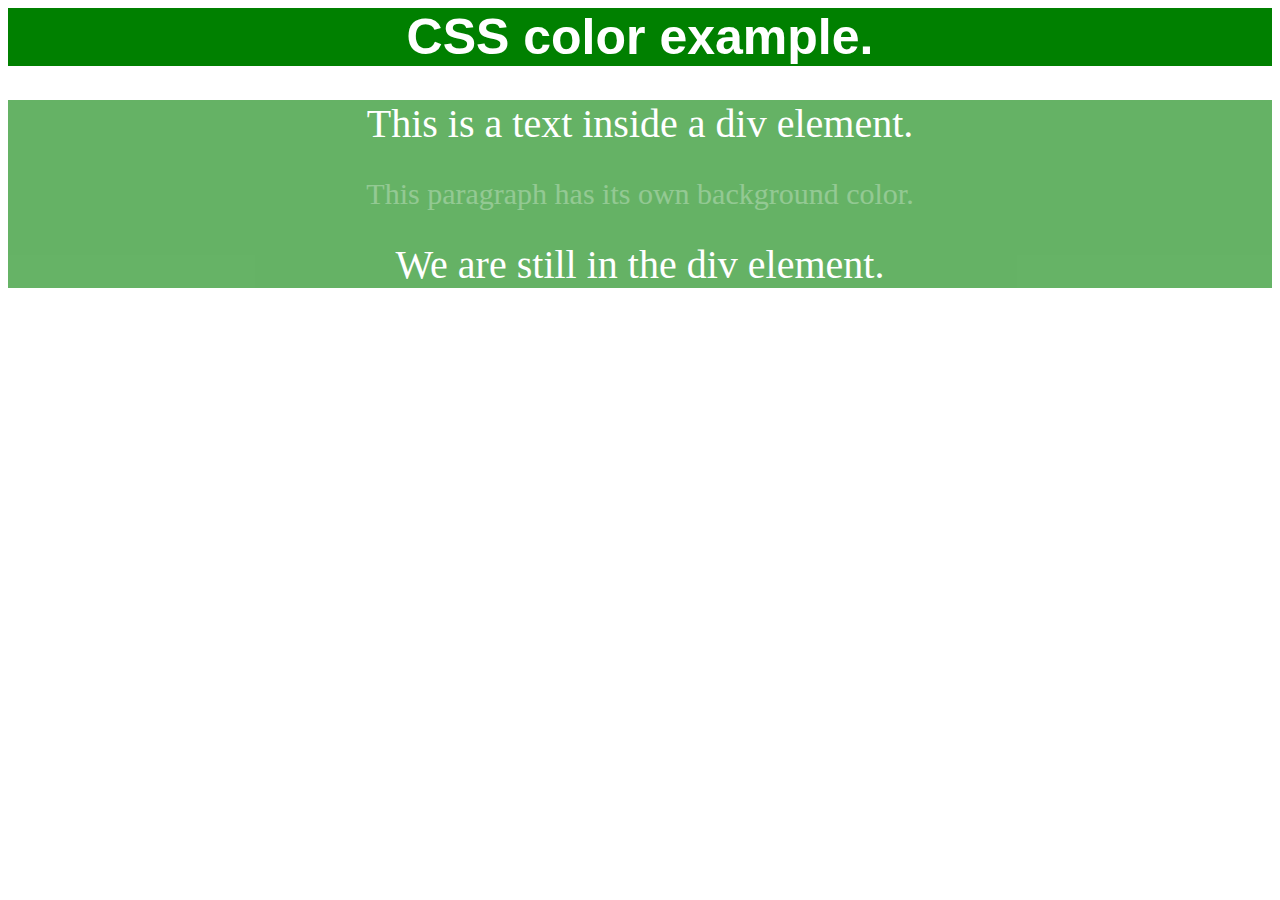
<file: background using CSS.html>
<html>
    <head>
        <title>background using css</title>
    <style>
        h1{
            background-color: green;
            color: white;
            font-size: 50px;
            text-align: center;
            font-family: Verdana, Geneva, Tahoma, sans-serif;
        }
        div{
            background-color: green;
            color: white;
            opacity: 0.6;
            font-size: 40px;
            text-align: center;
        }
        p {
            background-color: green;
            color: white;
            opacity: 0.3;
            font-size: 30px;
            text-align: center;
        }
    </style>
    </head>
    <body>
            <h1>CSS color example.</h1>
            <div>
                This is a text inside a div element.
            <p>This paragraph has its own background color.</p>
                We are still in the div element.
            </div>
    </body>
</html>
</file>
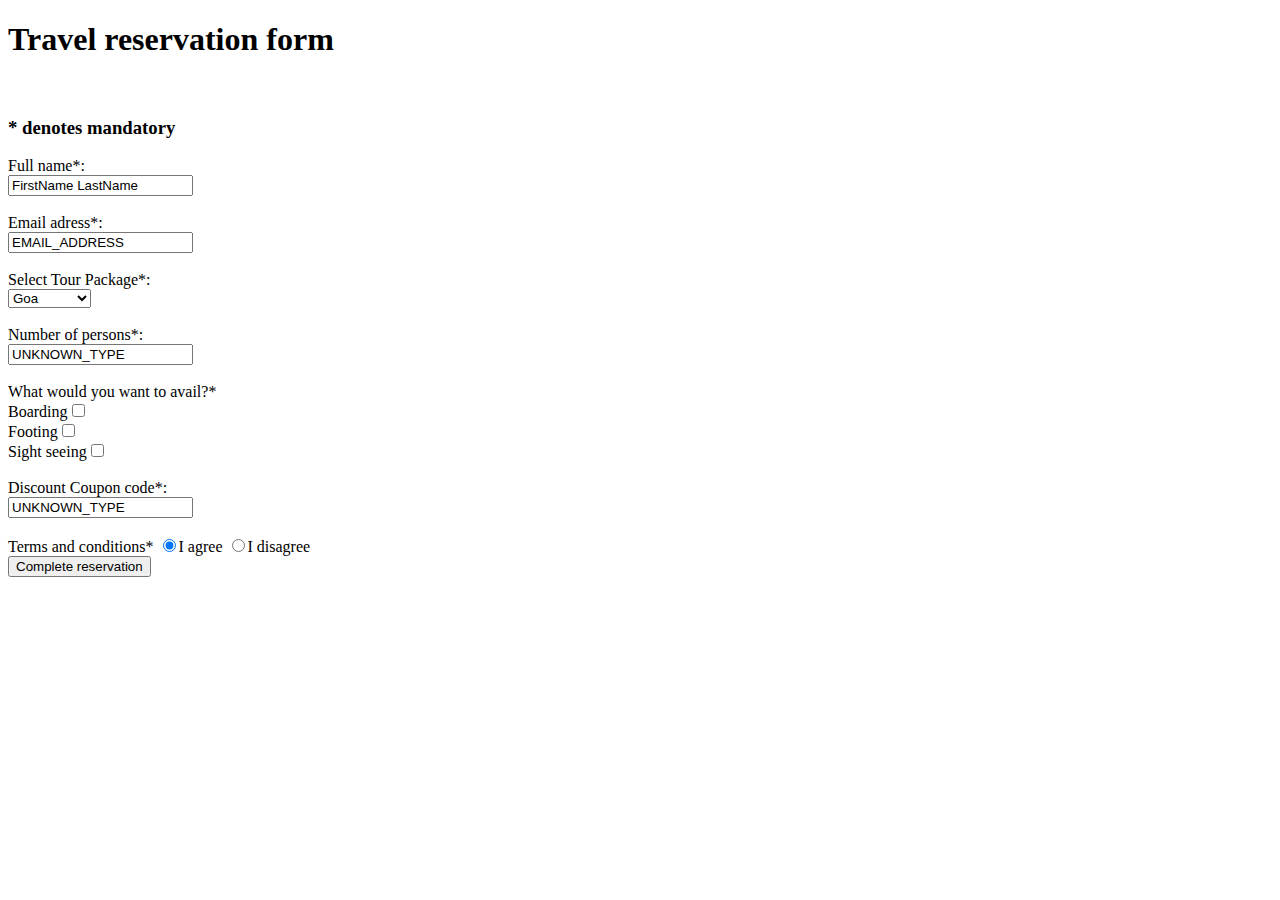
<file: Basic Form.html>
<!DOCTYPE html>
<html lang="en">
<head>
    <meta charset="UTF-8">
    <meta http-equiv="X-UA-Compatible" content="IE=edge">
    <meta name="viewport" content="width=device-width, initial-scale=1.0">
    <title>Practice</title>
</head>
<body>
    <p>
        <h1>Travel reservation form</h1><br/>
        <h3>* denotes mandatory</h3>
    </p>

    <form>
        <label>Full name*:</label></br>
        <input type="text" value="FirstName LastName"><br/><br/>
        <label>Email adress*:</label><br/>
        <input type="text" value="EMAIL_ADDRESS"><br/><br/>
        <label>Select Tour Package*:</label><br/>
        <select>
            <option value="Goa">Goa</option>
            <option value="Kashmir">Kashmir</option>
            <option value="Rajasthan">Rajasthan</option>
        </select>
        <br/>
        <br/>
        <label>Number of persons*:</label><br/>
        <input type="text" value="UNKNOWN_TYPE"><br/><br/>
        <label>What would you want to avail?*</label><br/>
        Boarding<input type="checkbox" name="facilities[]" value="Boarding"><br/>
        Footing<input type="checkbox" name="facilities[]"value="Footing"><br/>
        Sight seeing<input type="checkbox"name="facilities[]" value="Sight seeing"><br/><br/>
        <label>Discount Coupon code*:</label><br/>
        <input type="text" value="UNKNOWN_TYPE"><br/><br/>
        <label>Terms and conditions*</label>
        <input type="radio" name="ads" value="agree" checked>I agree
        <input type="radio" name="ads" value="disagree">I disagree<br/>
        <button>Complete reservation</button>
    </form>
</body>
</html>
</file>
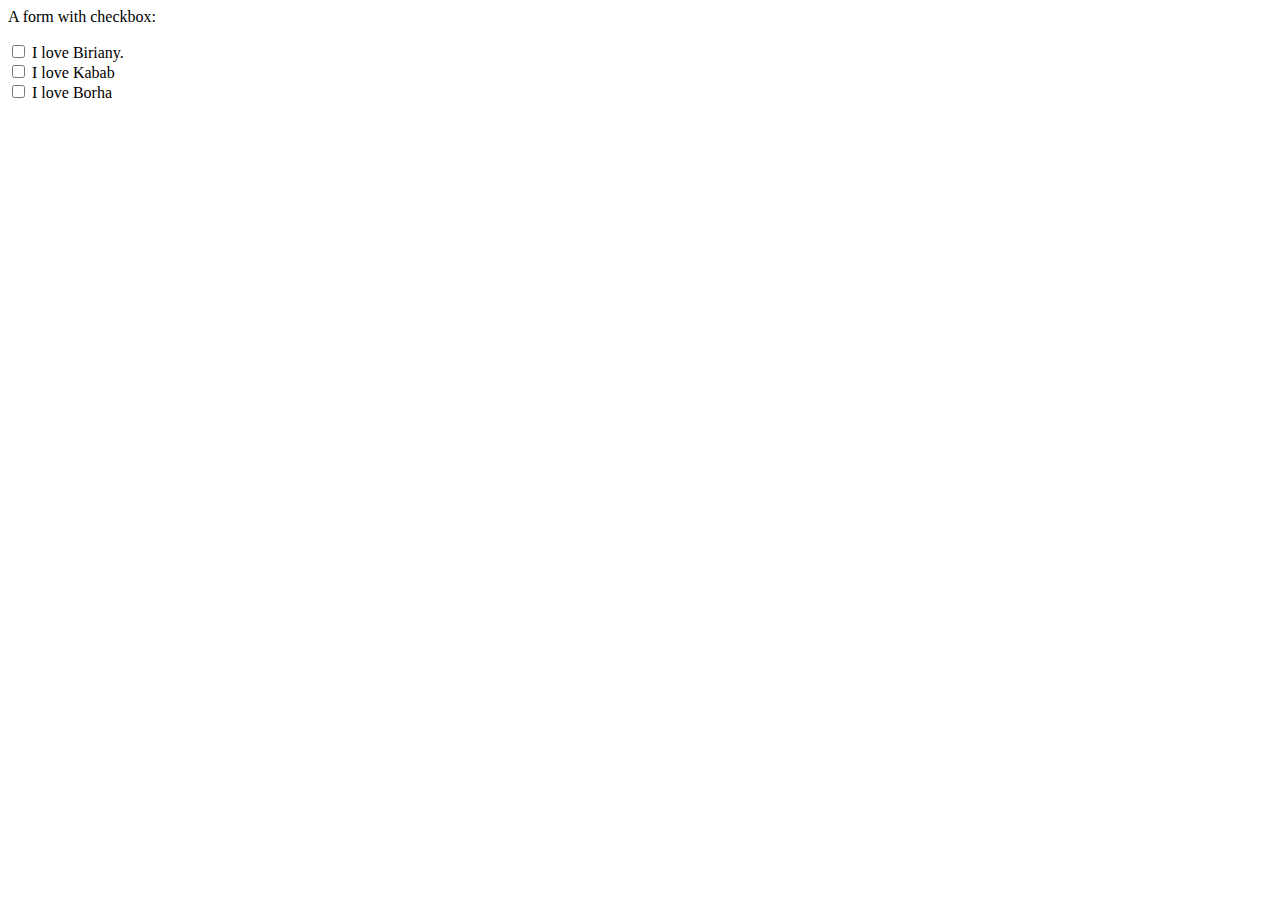
<file: CheckBox.html>
<html>
  <head>
    <title>Check Box</title>
    <body>
      <p>A form with checkbox:</p>
      <form>
        <input
          type="checkbox"
          id="fooditem1"
          name="fooditem1"
          value="Biriany"
        />
        <label for="fooditem1">I love Biriany.</label><br />
        <input type="checkbox" id="fooditem2" name="fooditem2" value="Kabab" />
        <label for="fooditem2">I love Kabab</label><br />
        <input
          type="checkbox"
          id="fooditem3"
          name="fooditem3"
          value="Borhani"
        />
        <label for="fooditem3">I love Borha</label><br />
      </form>
    </body>
  </head>
</html>
</file>
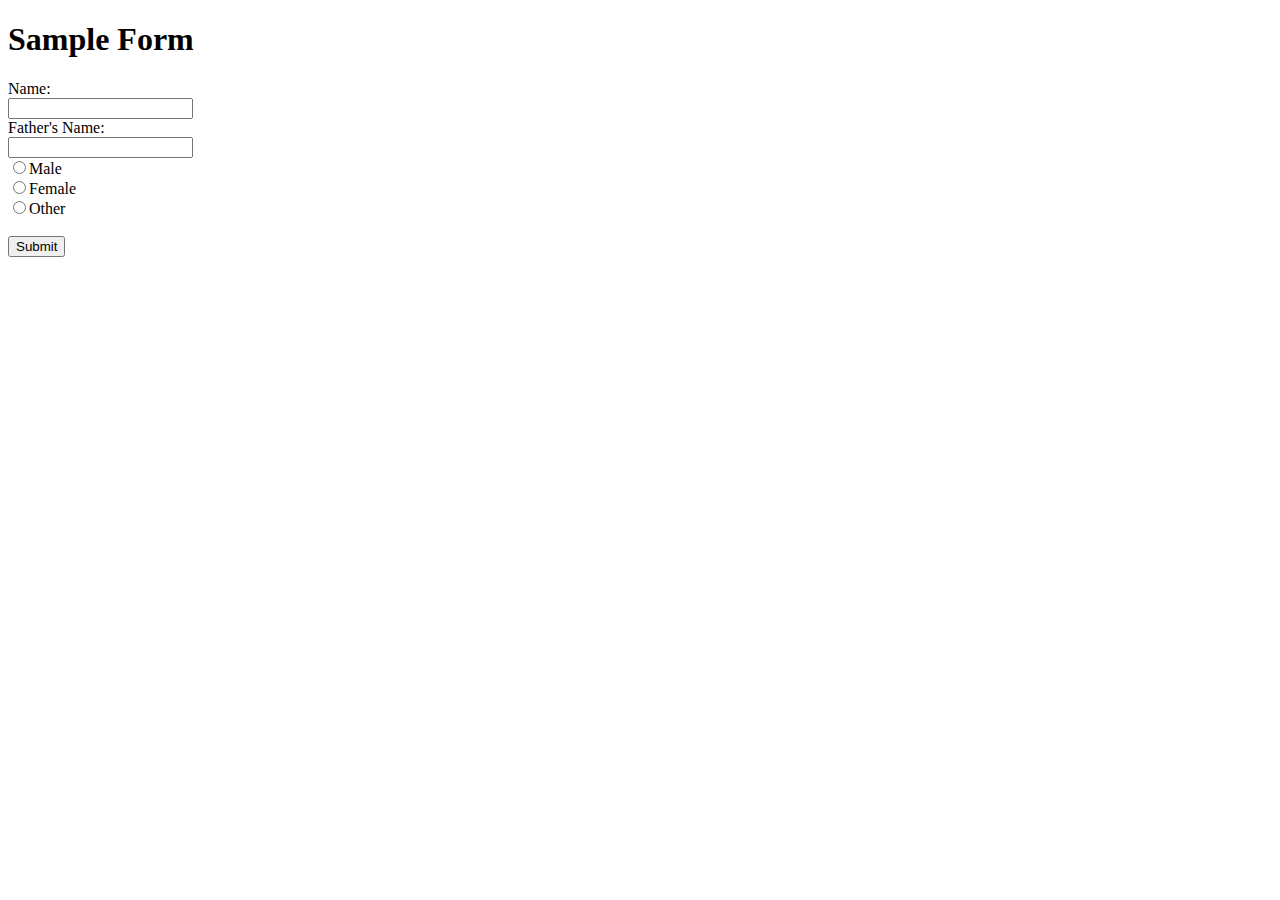
<file: Form Action Attributes.html>
<!DOCTYPE html>
<html lang="en">
  <head>
    <title>Action Attribute.</title>
  </head>
  <body>
    <h1>Sample Form</h1>

    <form action="dummy.html" target="_blank" method="post">
      <label for="name">Name:</label><br>
      <input type="text" name="name" id="name"><br>
      <label for="fname">Father's Name:</label><br>
      <input type="text" name="fname" id="fname"><br>
      <input type="radio" name="gender" value="Male">Male<br>
      <input type="radio" name="gender" value="Female">Female<br>
      <input type="radio" name="gender" value="Other">Other<br><br>
      <button>Submit</button>
    </form>
  </body>
</html>
</file>
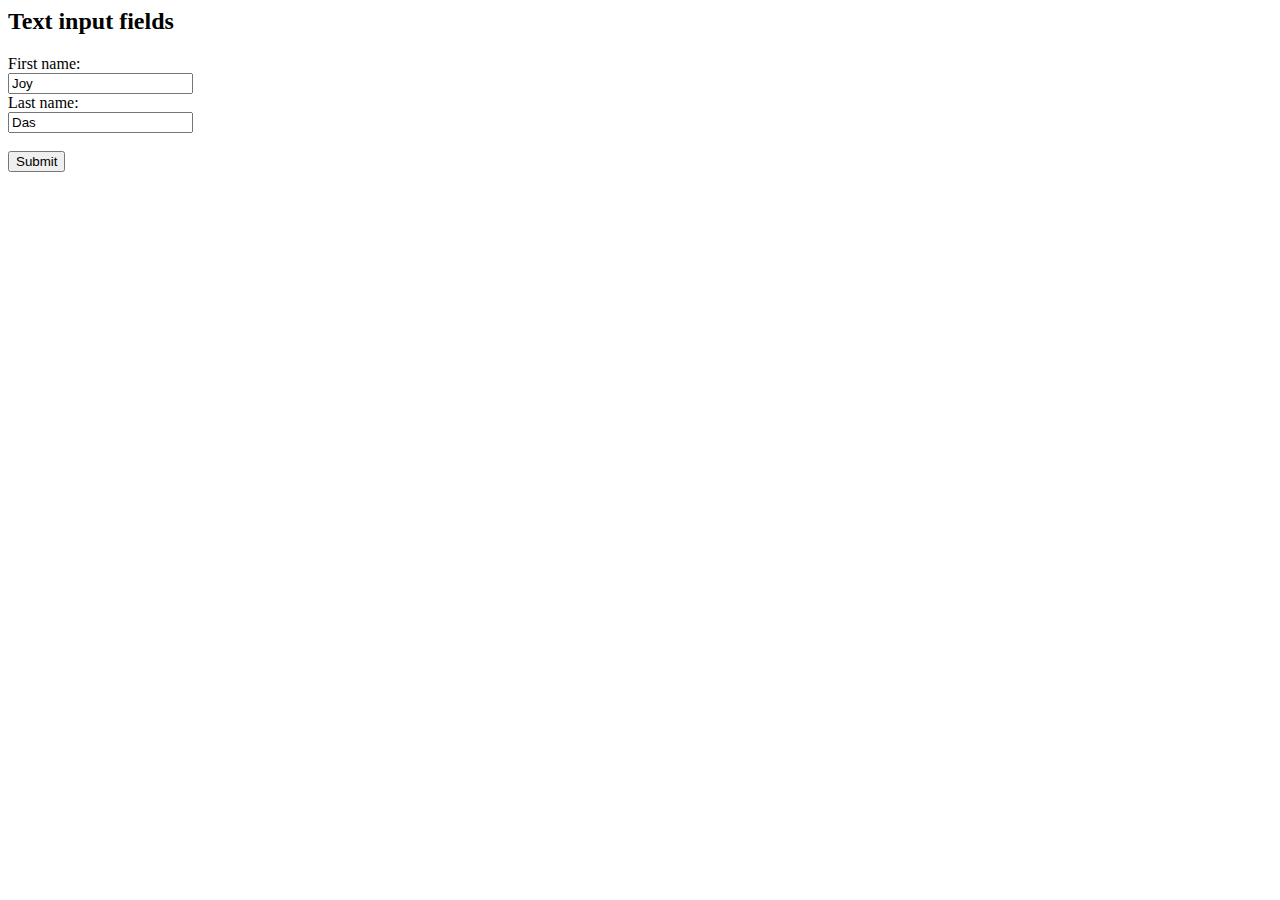
<file: form.html>
<html>
  <head>
    <title>Basic Form</title>
  </head>
  <body>
    <h2>Text input fields</h2>

    <form>
      <label for="fname">First name:</label><br />
      <input type="text" id="fname" name="fname" value="Joy" /><br />
      <label for="lname">Last name:</label><br />
      <input type="text" value="Das" /><br /><br />
      <button>Submit</button>
    </form>
  </body>
</html>
</file>
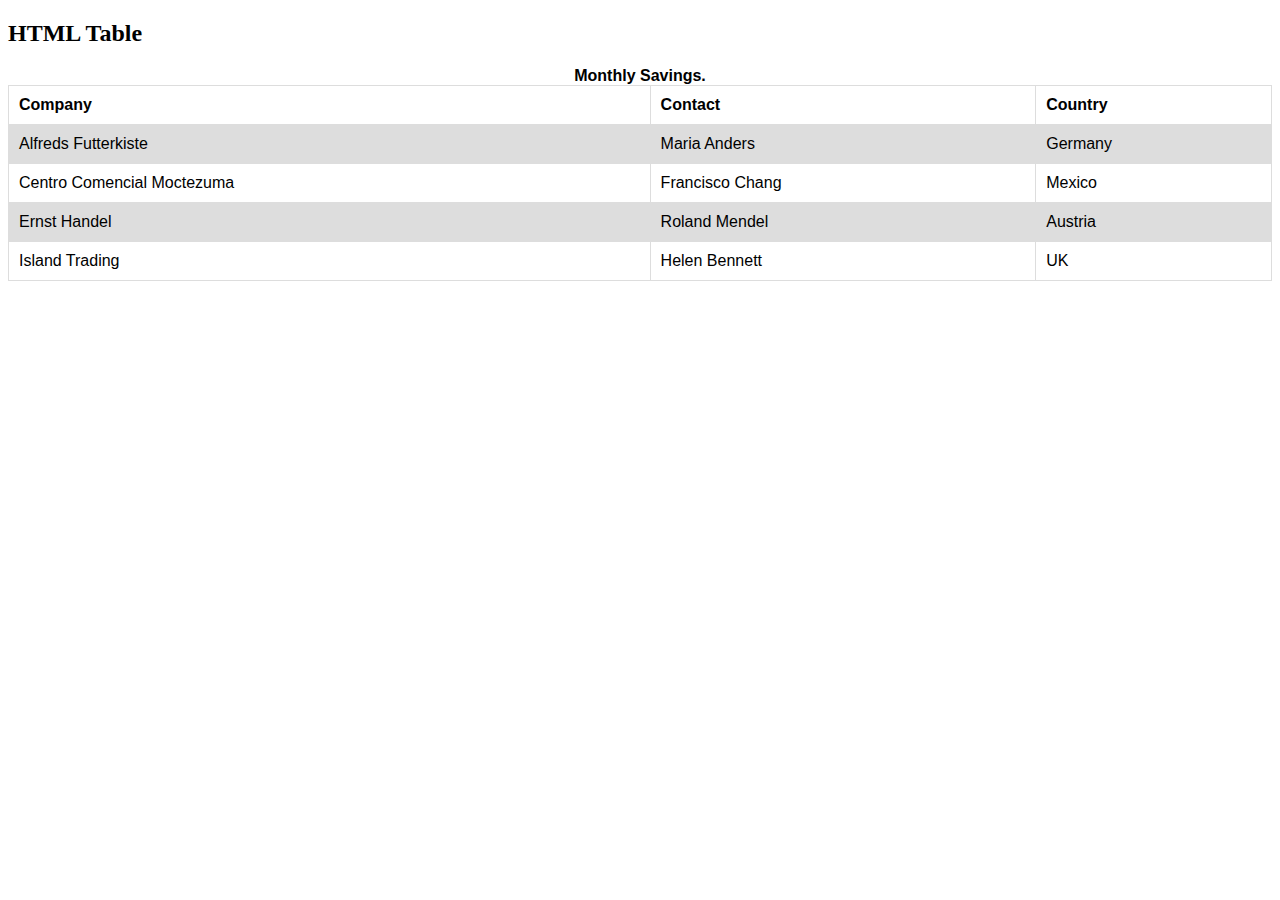
<file: Image Maps.html>
<!DOCTYPE html>
<html lang="en">
  <head>
    <title>Table</title>
    <style>
      table {
        font-family: Arial, Helvetica, sans-serif;
        border-collapse: collapse;
        width: 100%;
      }

      td {
        border: 1px solid #dddddd;
        text-align: left;
        padding: 10px;
      }
      th {
        border: 1px solid #dddddd;
        text-align: left;
        padding: 10px;
      }
      tr:nth-child(even) {
        background-color: #dddddd;
      }
    </style>
  </head>
  <body>
    <h2>HTML Table</h2>
    <table>
      <caption>
        <b> Monthly Savings.</b>
      </caption>
      <tr>
        <th>Company</th>
        <th>Contact</th>
        <th>Country</th>
      </tr>

      <tr>
        <td>Alfreds Futterkiste</td>
        <td>Maria Anders</td>
        <td>Germany</td>
      </tr>
      <tr>
        <td>Centro Comencial Moctezuma</td>
        <td>Francisco Chang</td>
        <td>Mexico</td>
      </tr>
      <tr>
        <td>Ernst Handel</td>
        <td>Roland Mendel</td>
        <td>Austria</td>
      </tr>
      <tr>
        <td>Island Trading</td>
        <td>Helen Bennett</td>
        <td>UK</td>
      </tr>
    </table>
  </body>
</html>
</file>
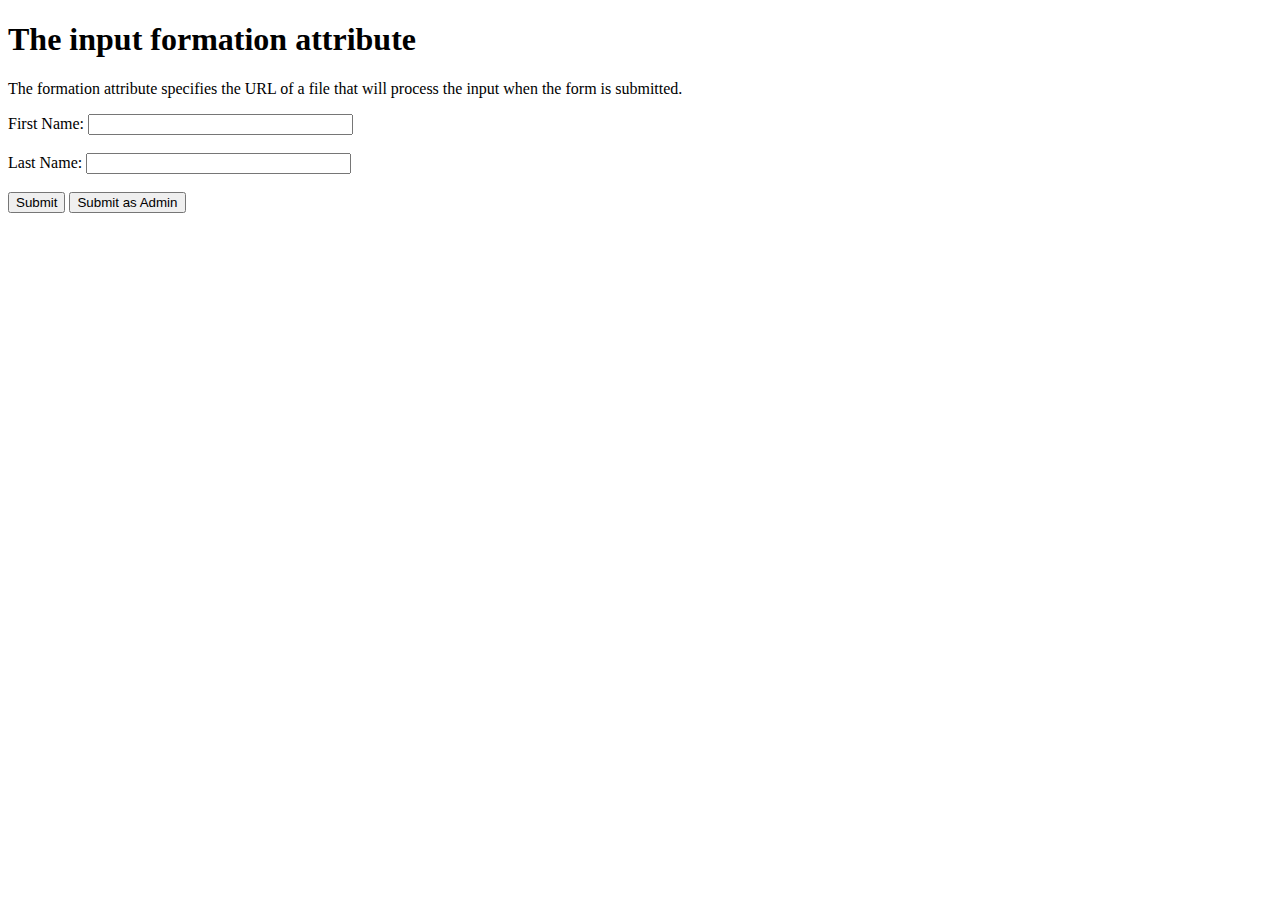
<file: input function attribute.html>
<!DOCTYPE html>
<html lang="en">
<head>
    <title>input formation</title>
</head>
<body>
    <h1>The input formation attribute</h1>
    <p>The formation attribute specifies the URL of a file that will process the input when the form is submitted.</p>

    <form action="">
        <label for="fname">First Name:</label>
        <input type="text" id="fname" name="fname" size="30"><br><br>
        <label for="lname">Last Name:</label>
        <input type="text" name="lname" id="lname" size="30"><br><br>
        <input type="submit" value="Submit">
        <input type="submit" fornation="" value="Submit as Admin">
    </form>
</body>
</html>
</file>
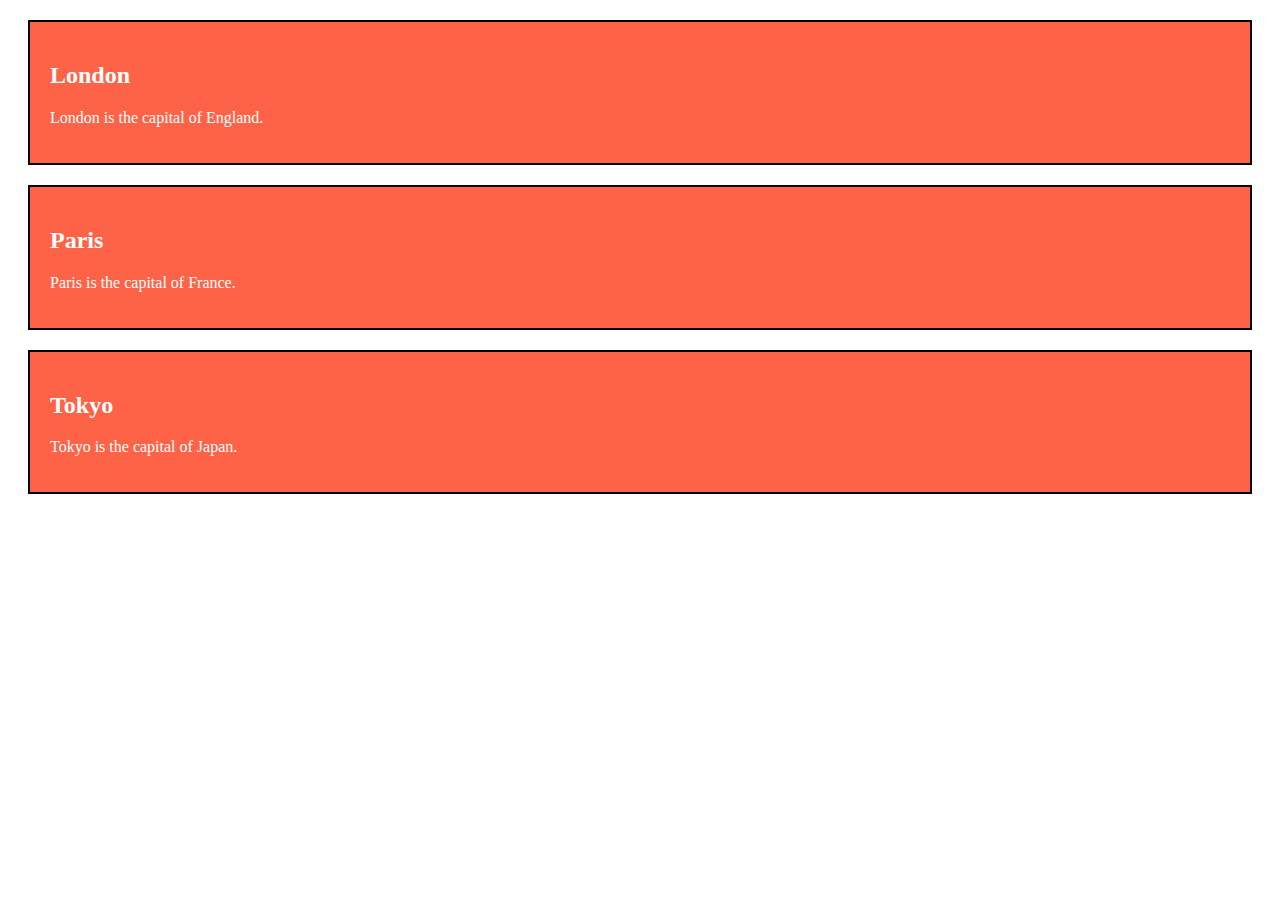
<file: Lists.html>
<!DOCTYPE html>
<html lang="en">
  <head>
    <meta charset="UTF-8" />
    <meta http-equiv="X-UA-Compatible" content="IE=edge" />
    <meta name="viewport" content="width=device-width, initial-scale=1.0" />
    <title>Document</title>
    <style>
      .city {
        background-color: tomato;
        color: white;
        border: 2px solid black;
        margin: 20px;
        padding: 20px;
      }
    </style>
  </head>
  <body>
    <div class="city">
      <h2>London</h2>
      <p>London is the capital of England.</p>
    </div>

    <div class="city">
      <h2>Paris</h2>
      <p>Paris is the capital of France.</p>
    </div>

    <div class="city">
      <h2>Tokyo</h2>
      <p>Tokyo is the capital of Japan.</p>
    </div>
  </body>
</html>
</file>
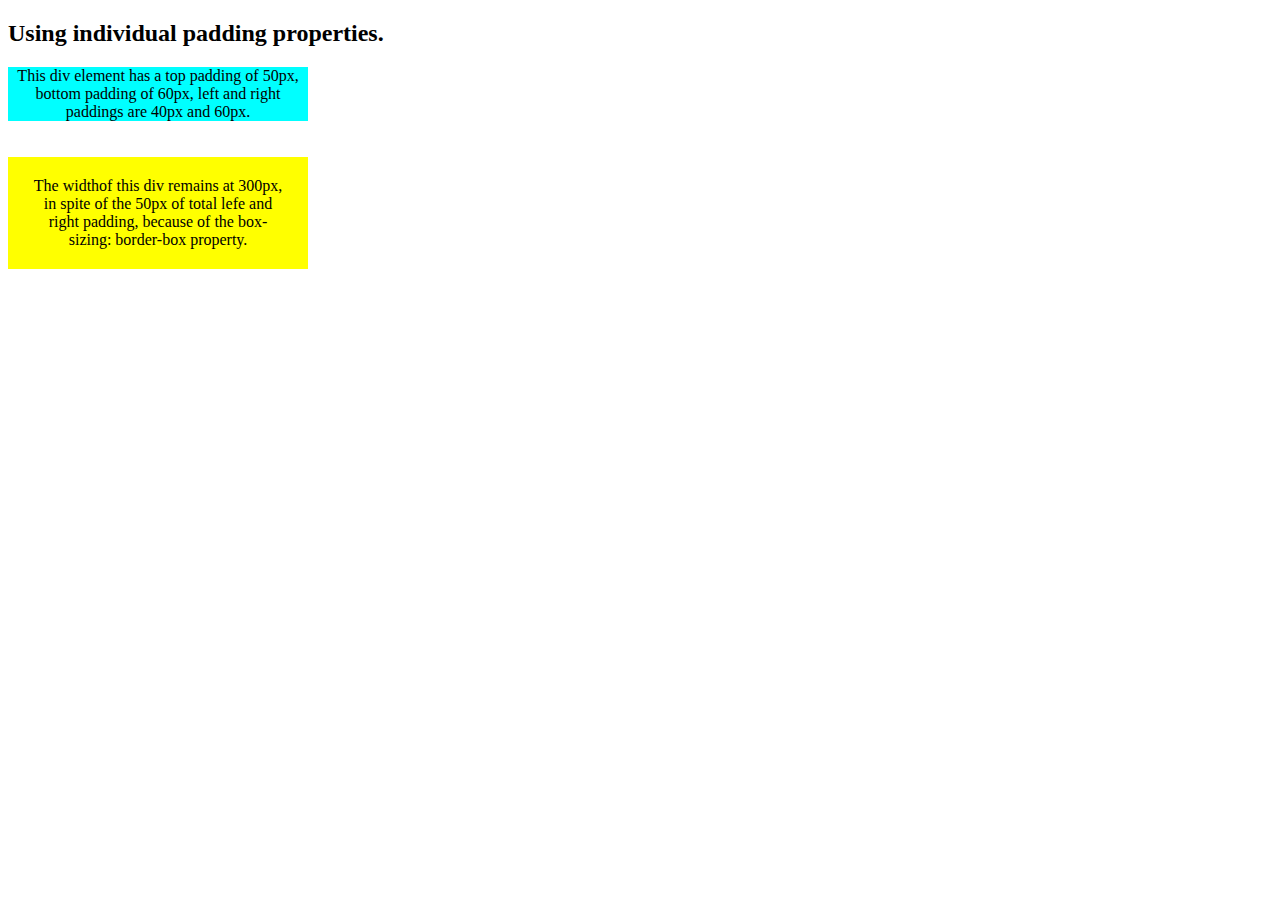
<file: padding.html>
<!DOCTYPE html>
<html>
<head>
    <title>Padding</title>
    <style>
        div.ex1{
            width: 300px;
            background-color: aqua;
            text-align: center;
        }
        
        div.ex2{
            width: 300px;
            padding: 20px;
            box-sizing: border-box;
            background-color: yellow;
            text-align: center;
        }
    </style>
</head>
<body>
    <h2>Using individual padding properties.</h2>
    <div class="ex1">
        This div element has a top padding of 50px, bottom padding of 60px, left and right paddings are 40px and 60px.
    </div>
    <br><br>
    <div class="ex2">
        The widthof this div remains at 300px, in spite of the 50px of total lefe and right padding, because of the box-sizing: border-box property.
    </div>
</body>
</html>
</file>
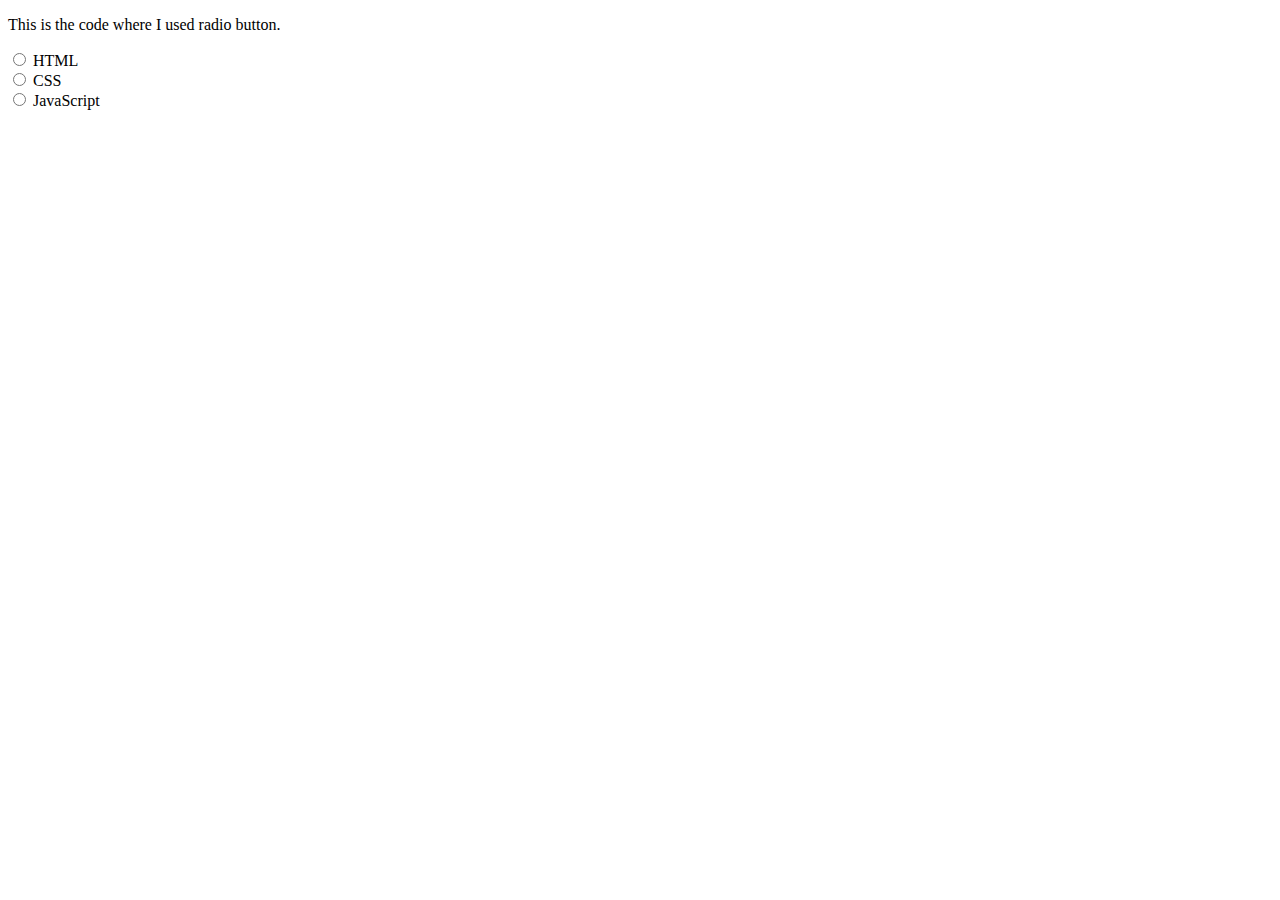
<file: Radio Button.html>
<!DOCTYPE html>
<html>
  <head>
    <title>Radio Button</title>
  </head>
  <body>
    <p>This is the code where I used radio button.</p>
    <form>
      <input type="radio" id="html" name="fav_language" value="HTML" />
      <label for="html">HTML</label><br />
      <input type="radio" id="css" name="fav_language" value="CSS" />
      <label for="css">CSS</label><br />
      <input
        type="radio"
        id="javascript"
        name="fav_language"
        value="JavaScript"
      />
      <label for="javascript">JavaScript</label>
    </form>
  </body>
</html>
</file>
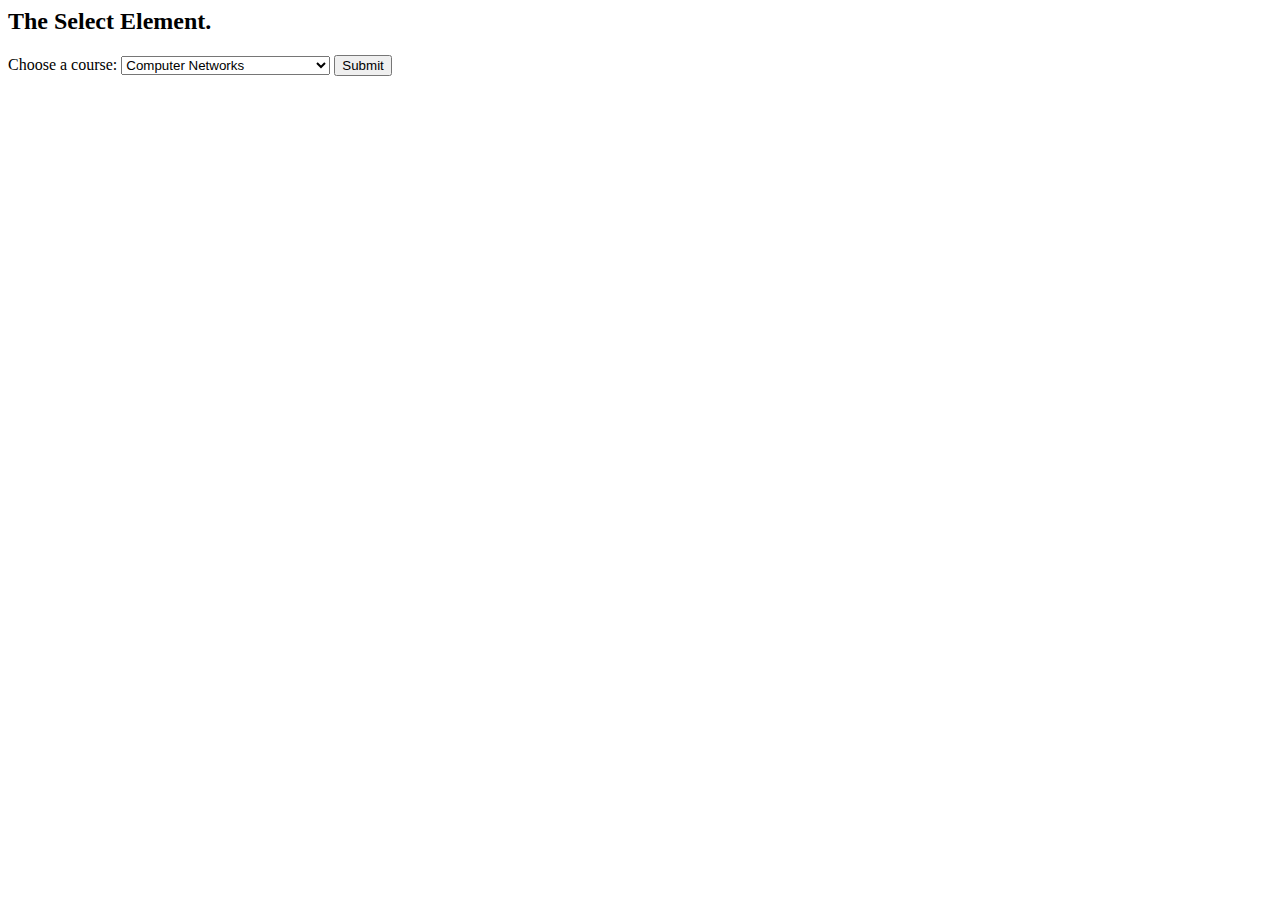
<file: Select Element.html>
<html>
    <head>
        <title>Select Element</title>
    </head>
    <body>
        <h2>The Select Element.</h2>
        <form action="dummy.html" target="_blank" method="post">
            <label for="courses">Choose a course:</label>
            <select name="courses" id="courses">
                <option value="Software Project">Software Project</option>
                <option value="Artificial Intelligence">Artificial Intelligence</option>
                <option value="Computer Networks" selected>Computer Networks</option>
                <option value="Database Management System">Database Management System</option>
            </select>
            <input type="submit">
            
        </form>
    </body>
</html>
</file>
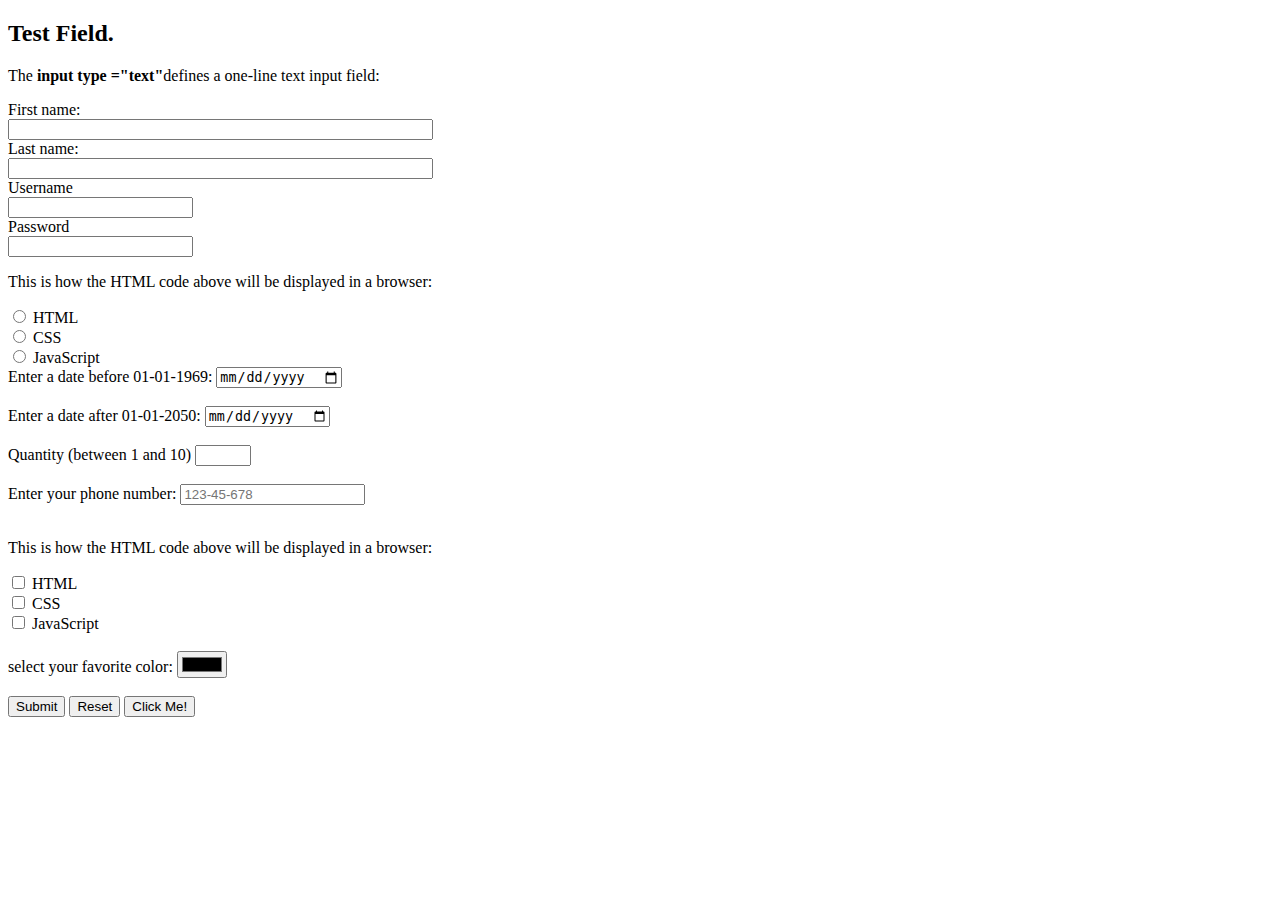
<file: test.html>
<!DOCTYPE html>
<html lang="en">
<head>
    <title>Test</title>
</head>
<body>
    <h2>Test Field.</h2>
    <p>The <strong>input type ="text"</strong>defines a one-line text input field:<p>
        <form action="dummy.html" target="_blank" method="post">
            <label for="fname">First name:</label><br>
            <input type="text" id="fname" name="fname" size="50" required><br>
            <label for="lname">Last name:</label><br>
            <input type="text" id="lname" name="lname" size="50" required><br>
            <label for="username">Username</label><br>
            <input type="text" name="username" id="username" required><br>
            <label for="password">Password</label><br>
            <input type="text" name="password" id="password" required><br>
            
            <p>This is how the HTML code above will be displayed in a browser:</p>
            <input type="radio" id="html" name="fav_language" value="HTML">
            <label for="html">HTML</label><br>
            <input type="radio" id="css" name="fav_language" value="CSS">
            <label for="css">CSS</label><br>
            <input type="radio" id="javascript" name="fav_language" value="JavaScript">
            <label for="javascript">JavaScript</label><br>

            <label for="datemax">Enter a date before 01-01-1969:</label>
            <input type="date" name="datemax" id="datemax" max="31-12-1968"><br><br>

            <label for="datemin">Enter a date after 01-01-2050:</label>
            <input type="date" name="datemin" id="datemin" min="02-01-2050"><br><br>

            <label for="quantity">Quantity (between 1 and 10)</label>
            <input type="number" name="quantity" id="quantity" min="1" max="10"><br><br>
            <label for="phone">Enter your phone number:</label>
            <input type="tel" id="phone" name="phone" placeholder="123-45-678" pattern="[0-9]{3}-[0-9]{2}-[0-9]{3}"><br><br>

            <p>This is how the HTML code above will be displayed in a browser:</p>

            <input type="checkbox" name="subject1" id="subject1" value="HTML">
            <label for="subject1">HTML</label><br>
            <input type="checkbox" name="subject2" id="subject2" value="CSS">
            <label for="subject2">CSS</label><br>
            <input type="checkbox" name="subject3" id="subject3" value="JavaScript">
            <label for="subject3">JavaScript</label><br><br>

            <label for="favcolor">select your favorite color:</label>
            <input type="color" id="favcolor" name="favcolor"><br><br>

            <input type="submit" value="Submit">
            <input type="reset" value="Reset">
            <input type="button" onclick="Clicked" value="Click Me!">

        </form>
</body>
</html>
</file>
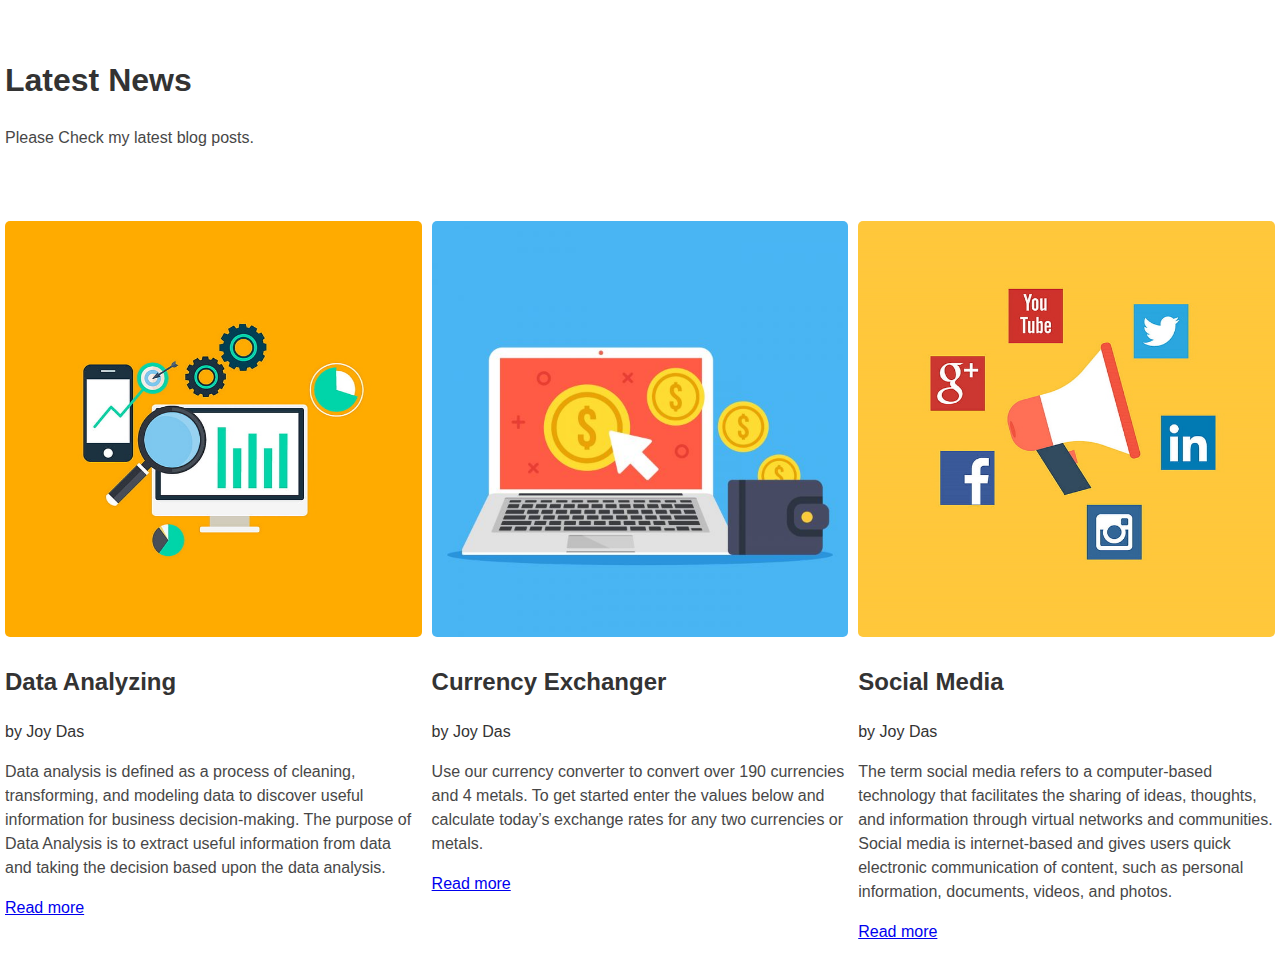
<file: Blog/blog.html>
<!DOCTYPE html>
<html lang="en">
<head>
    <link rel="stylesheet" href="style.css">
    <title>Blog</title>
    <style>
        body{
            margin: 0;
            padding: 0;
            font-size: 1rem;
            line-height: 1.5;
            font-weight: 500;
            font-family: Verdana, Geneva, Tahoma, sans-serif;
            background-color: #ffff;
            color: #333;

        }
.blog{
    margin: 15px 0;
}

p{
    text-align: left;
    opacity: 0.9;
    line-height: 1.5;
}

.heading{
    padding: 30px 0;
}

.heading h2{
    font-size: 2rem;
}

.blog img{
    width: 100%;
    height: auto;
}

.blog-inf{
    background-color: #fff;
    padding: 20px;
}

.blog-inf{
    font-size: 1.5rem;
    margin: 10px 0;
    text-transform: capitalize;

}

.blog-inf span{
    display: block;
    margin: 20px 0;
    color: #343a40;
    text-transform: capitalize;
    font-weight: 600;
}
    </style>
</head>
<body>
    <div class="container">
        <div class="row">
            <div class="column">
                <div class="heading">
                    <h1>Latest News</h1>
                    <p>Please Check my latest blog posts.</p>
                </div>
            </div>
        </div>
    </div>
    <div class="row">
        <div class="column">
            <div class="blog">
                 <img src="image/blog1.jpg" class="img1" width="100%">
                 <h2>Data Analyzing</h2>
                 <span>by Joy Das</span>
                 <p>Data analysis is defined as a process of cleaning, transforming, and modeling data to discover useful information for business decision-making.
                    The purpose of Data Analysis is to extract useful information from data and taking the decision based upon the data analysis.</p>
                <a href="#">Read more</a>
            </div>
        </div>
        <div class="row">
            <div class="column">
                <div class="blog">
                     <img src="image/blog2.jpg" class="img2" width="100%">
                     <h2>Currency Exchanger</h2>
                     <span>by Joy Das</span>
                     <p>Use our currency converter to convert over 190 currencies and 4 metals.
                        To get started enter the values below and calculate today’s exchange rates for any two currencies or metals.</p>
                    <a href="#">Read more</a>
                </div>
            </div>
            <div class="row">
                <div class="column">
                    <div class="blog">
                         <img src="image/blog5.jpg" class="img3" width="100%">
                         <h2>Social Media</h2>
                         <span>by Joy Das</span>
                         <p>The term social media refers to a computer-based technology that facilitates the sharing of ideas, thoughts, and information through virtual networks and communities. 
                            Social media is internet-based and gives users quick electronic communication of content, such as personal information, documents, videos, and photos.</p>
                        <a href="#">Read more</a>
                    </div>
                </div>
    </div>
</body>
</html>
</file>
<file: Blog/style.css>
*{
    box-sizing: border-box;
}
.column{
    float: left;
    width: 33.33%;
    padding: 5px;
}
.row::after{
    content: "";
    display: table;
    clear: both;

}
.img1{
    border-radius: 5px;
}
.img2{
    border-radius: 5px;
}
.img3{
    border-radius: 5px;
}
</file>
